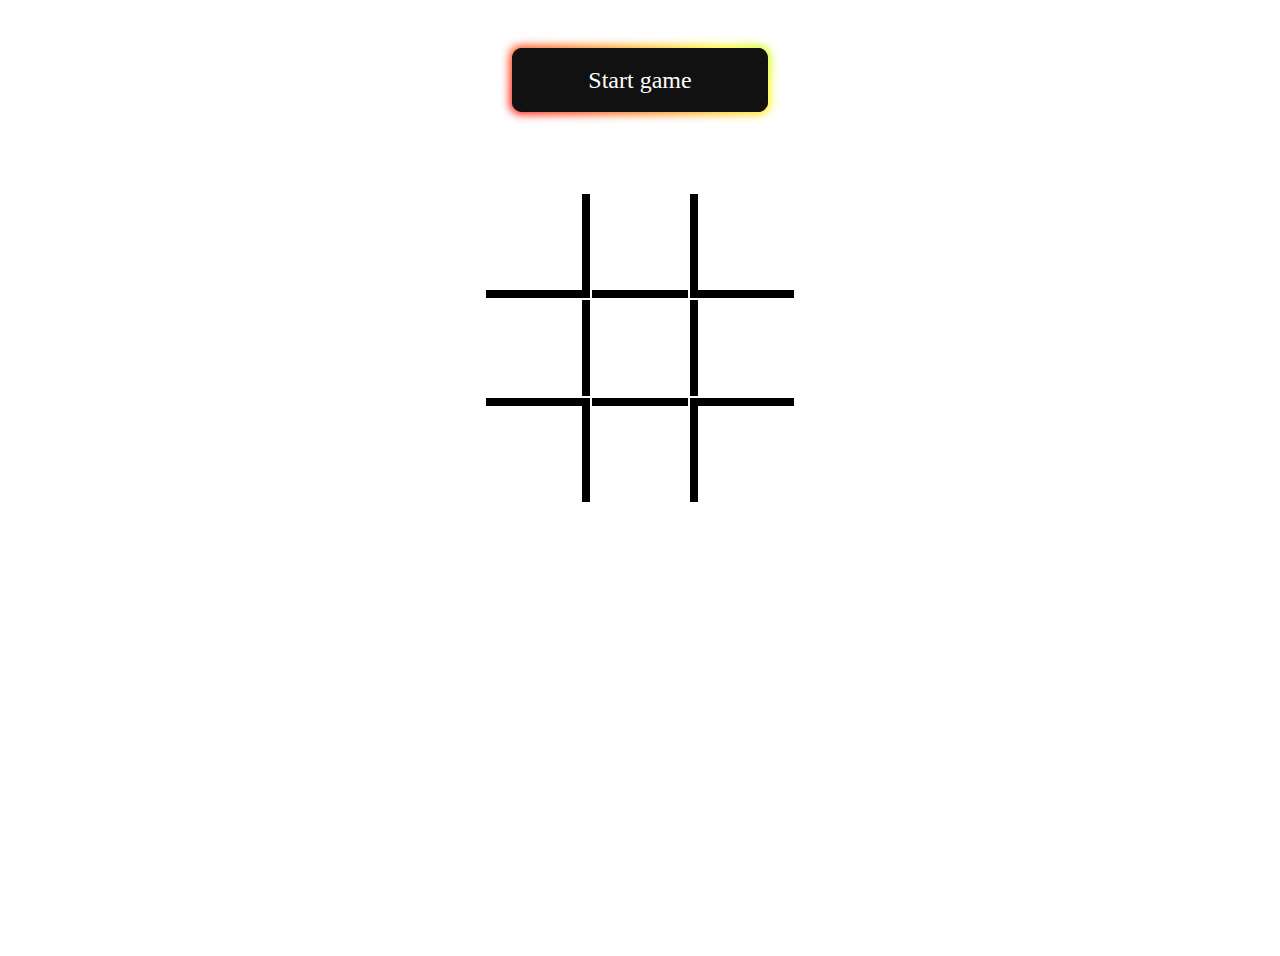
<file: x-o-game/x-o-game.html>
<!DOCTYPE html>
<html lang="en">
<head>
    <meta charset="UTF-8">
    <title>Page title</title>
    <link rel="stylesheet" href="x-o-game.css">
</head>
<body>
    <button class="start-btn center-wrapper">Start game</button>
    <table class="center-wrapper">
        <tr>
            <td class="square-js s-1"></td>
            <td class="square-js s-2"></td>
            <td class="square-js s-3"></td>
        </tr>
        <tr>
            <td class="square-js s-4"></td>
            <td class="square-js s-5"></td>
            <td class="square-js s-6"></td>
        </tr>
        <tr>
            <td class="square-js s-7"></td>
            <td class="square-js s-8"></td>
            <td class="square-js s-9"></td>
        </tr>
    </table>
    <script src="x-o-game.js"></script>
</body>                
</html>
</file>
<file: x-o-game/x-o-game.css>
*,
*::before,
*::after {
    /* margin: 0; */
    box-sizing: border-box;
    font: inherit;
}
body {
    height: 100vh;
    font-family: Poppins;
}

/* .start-btn {

} */
.start-btn {
    margin: 3rem auto 5rem auto;
    display: block;
    font-size: 1.5rem;
    width: 16rem;
    height: 4rem;
    padding: 0.6em 2em;
    border: none;
    outline: none;
    color: rgb(255, 255, 255);
    background: #111;
    cursor: pointer;
    position: relative;
    border-radius: 10px;
    user-select: none;
    -webkit-user-select: none;
    touch-action: manipulation;
  }
  
  .start-btn:before {
    content: "";
    background: linear-gradient(
      45deg,
      #ff0000,
      #ff7300,
      #fffb00,
      #48ff00,
      #00ffd5,
      #002bff,
      #7a00ff,
      #ff00c8,
      #ff0000
    );
    position: absolute;
    top: -2px;
    left: -2px;
    background-size: 400%;
    z-index: -1;
    filter: blur(5px);
    -webkit-filter: blur(5px);
    width: calc(100% + 4px);
    height: calc(100% + 4px);
    animation: glowing-start-btn 20s linear infinite;
    transition: opacity 0.3s ease-in-out;
    border-radius: 10px;
  }
  
  @keyframes glowing-start-btn {
    0% {
      background-position: 0 0;
    }
    50% {
      background-position: 400% 0;
    }
    100% {
      background-position: 0 0;
    }
  }
  
.start-btn:after {
    z-index: -1;
    content: "";
    position: absolute;
    width: 100%;
    height: 100%;
    background: #222;
    left: 0;
    top: 0;
    border-radius: 10px;
}


/* board styling */
td {
    padding: 3rem;
    position: relative;
}
.s-1,
.s-2,
.s-3 {
    border-bottom: .5rem solid;
}
.s-1,
.s-4,
.s-7 {
    border-right: .5rem solid;
}
.s-3,
.s-6,
.s-9 {
    border-left: .5rem solid;
}
.s-7,
.s-8,
.s-9 {
    border-top: .5rem solid;
}



/* x move structure */
.x-part {
    width: 6.5rem;
    height: .5rem;
    padding: .25rem;
    background-color: black;
    z-index: 1;
}
.x-part-left {
    transform: translate(-50%,-50%) rotate(45deg);
}
.x-part-right {
    transform: translate(-50%,-50%) rotate(135deg);
}


/* o move structure */
.o-move {
    height: 5rem;
    aspect-ratio: 1/1;    
    background-color: black;
    border-radius: 50%;
    transform: translate(-50%,-50%);
}
.o-void {
    background-color: white;
    height: 3.5rem;
}


/* utility classes */
.center-pos-absolute {
    position: absolute;
    top: 50%;
    left: 50%;
}
.center-wrapper {
    margin-inline: auto !important;
}


/*js classes*/
.remove-element {
    opacity: 0;
}
.cursor-pointer {
    cursor: pointer;
}
</file>
